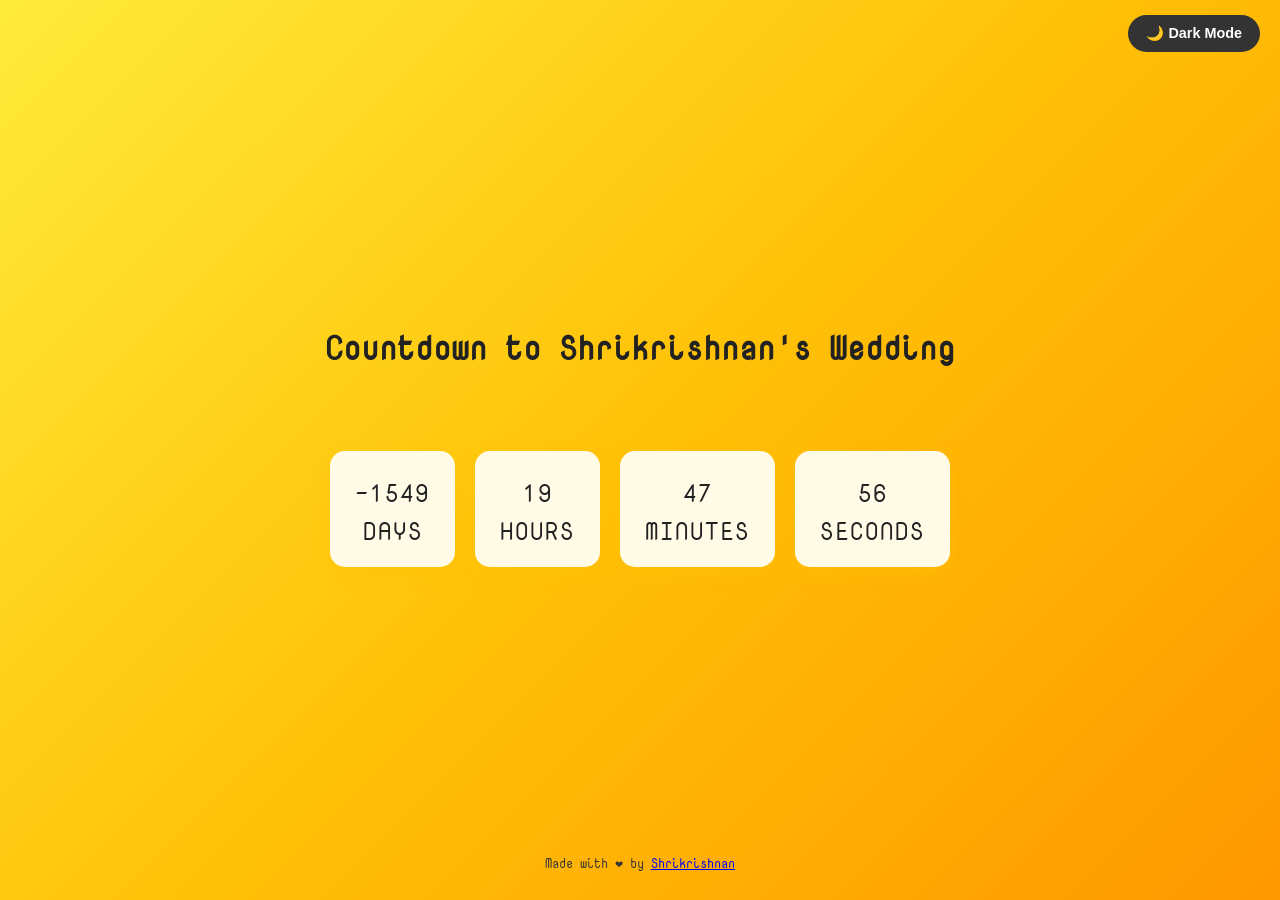
<file: index.html>
<!DOCTYPE html>
<html lang="en">

<head>
    <meta charset="UTF-8">
    <meta name="viewport" content="width=device-width, initial-scale=1.0">
    <meta http-equiv="X-UA-Compatible" content="ie=edge">
    <meta name="robots" content="noindex,nofollow">
    <title>Countdown to Shrikrishnan's Wedding</title>

    <!-- Google Font -->
    <link href="https://fonts.googleapis.com/css?family=Nova+Mono&display=swap" rel="stylesheet">

    <!-- Styles -->
    <link rel="stylesheet" href="styles.css">
    
</head>


<body class="light">
    <header>
        <button id="toggle-btn">🌙 Dark Mode</button>
        <h1>Countdown to Shrikrishnan's Wedding</h1>
    </header>

    <main>
        <div id="countdown">
            <div class="time-section">
                <span id="days">00</span>
                <span class="label">Days</span>
            </div>
            <div class="time-section">
                <span id="hours">00</span>
                <span class="label">Hours</span>
            </div>
            <div class="time-section">
                <span id="minutes">00</span>
                <span class="label">Minutes</span>
            </div>
            <div class="time-section">
                <span id="seconds">00</span>
                <span class="label">Seconds</span>
            </div>
        </div>

        <div id="message"></div>
    </main>

    <footer>
        <p>Made with ❤️ by <a href="https://github.com/Shrikrishnan" target="_blank">Shrikrishnan</a></p>
    </footer>

    <!-- Scripts -->
    <script src="script.js"></script>
</body>

</html>
</file>
<file: styles.css>
body {
  font-family: 'Nova Mono', monospace;
  text-align: center;
  margin: 0;
  padding: 0;
  height: 100vh;
  display: flex;
  flex-direction: column;
  justify-content: center;
  align-items: center;
  transition: background 0.6s ease, color 0.6s ease;
}

/* Light theme */
body.light {
  background: linear-gradient(135deg, #ffeb3b, #ffc107, #ff9800);
  color: #222;
}

/* Dark theme */
body.dark {
  background: linear-gradient(135deg, #0f2027, #203a43, #2c5364);
  color: #eee;
}

/* Toggle button */
#toggle-btn {
  position: absolute;
  top: 15px;
  right: 20px;
  padding: 10px 18px;
  border: none;
  border-radius: 20px;
  cursor: pointer;
  font-size: 0.9em;
  font-weight: bold;
  transition: background 0.3s, color 0.3s, transform 0.2s;
}

#toggle-btn:hover {
  transform: scale(1.05);
}

body.light #toggle-btn {
  background: #333;
  color: #fff;
}

body.dark #toggle-btn {
  background: #fff;
  color: #333;
}

/* Countdown styling */
#countdown {
  font-size: 3em;
  display: flex;
  gap: 20px;
  margin-top: 60px;
}

.time-section {
  padding: 20px 25px;
  border-radius: 15px;
  transition: transform 0.2s ease, box-shadow 0.3s ease, background 0.3s;
}

/* Light mode countdown cards */
body.light .time-section {
  background: #fffbe7;
  color: #222;
  box-shadow: 0 6px 15px rgba(255, 193, 7, 0.6);
}

/* Dark mode countdown cards */
body.dark .time-section {
  background: rgba(0, 0, 0, 0.4);
  color: #eee;
  box-shadow: 0 6px 15px rgba(0, 0, 0, 0.6);
}

.time-section:hover {
  transform: translateY(-5px);
  box-shadow: 0 10px 20px rgba(0, 0, 0, 0.3);
}

.time-section span {
  display: block;
  font-size: 0.5em;
  margin-top: 5px;
  text-transform: uppercase;
  letter-spacing: 2px;
}

/* Message text */
#message {
  font-size: 2em;
  margin-top: 30px;
  text-shadow: 1px 1px 2px rgba(0, 0, 0, 0.2);
}

/* Footer */
footer {
  position: fixed;
  bottom: 10px;
  width: 100%;
  text-align: center;
  font-size: 0.8em;
  padding: 5px 0;
}

body.light footer {
  color: #333;
  background: transparent;
}

body.dark footer {
  color: #ddd;
  background: transparent;
}
</file>
